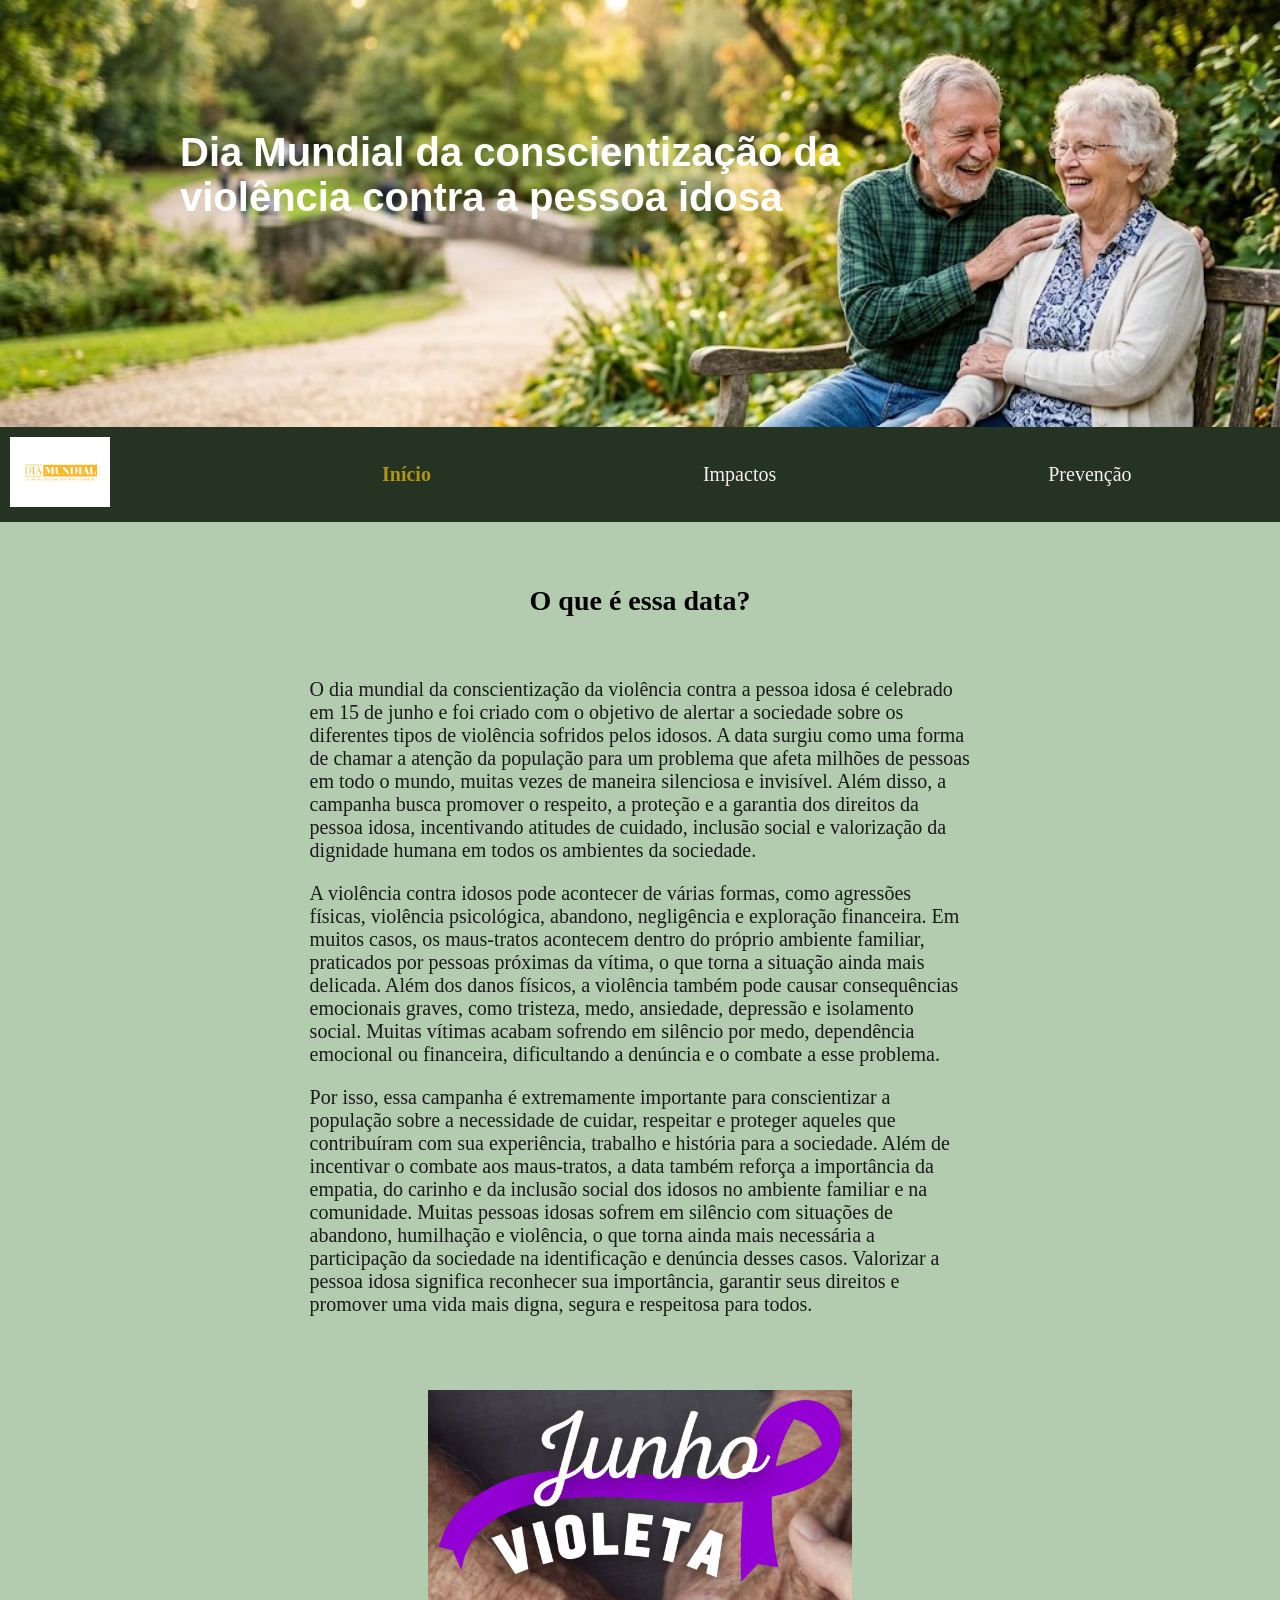
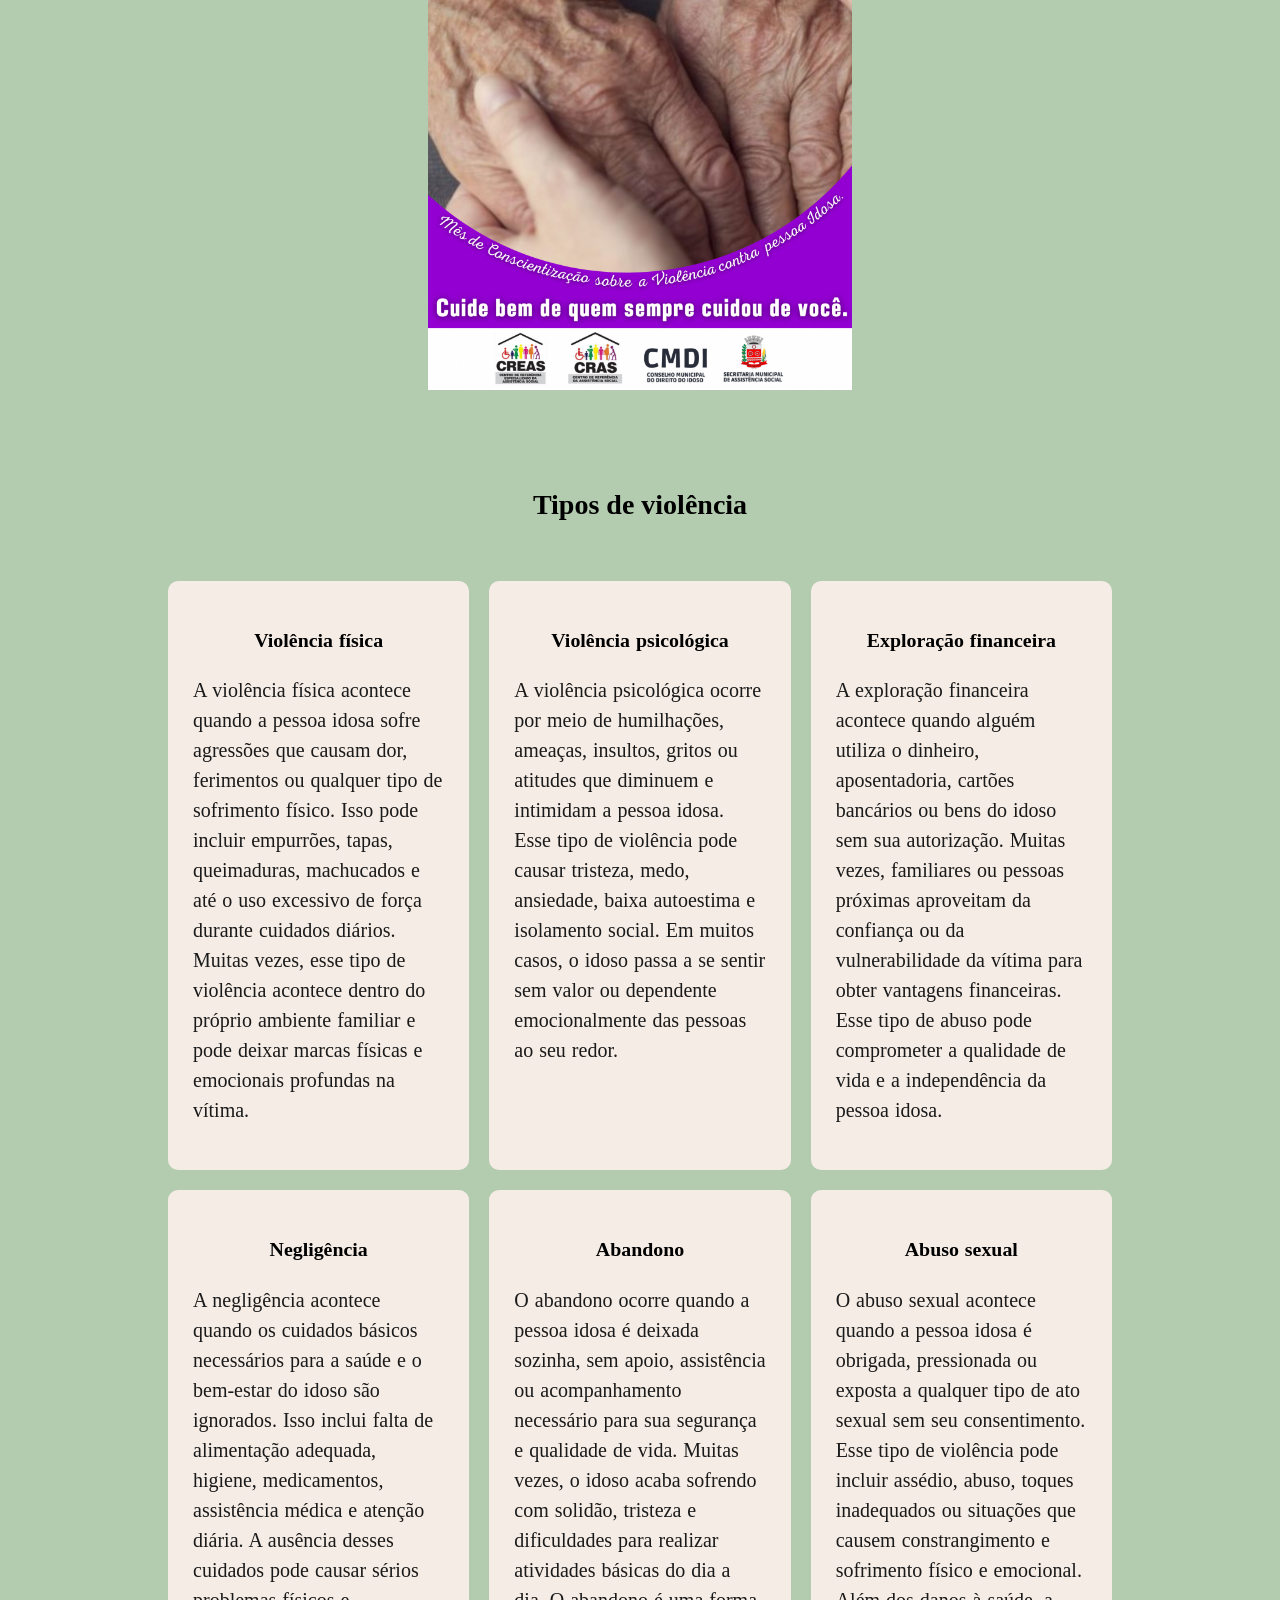
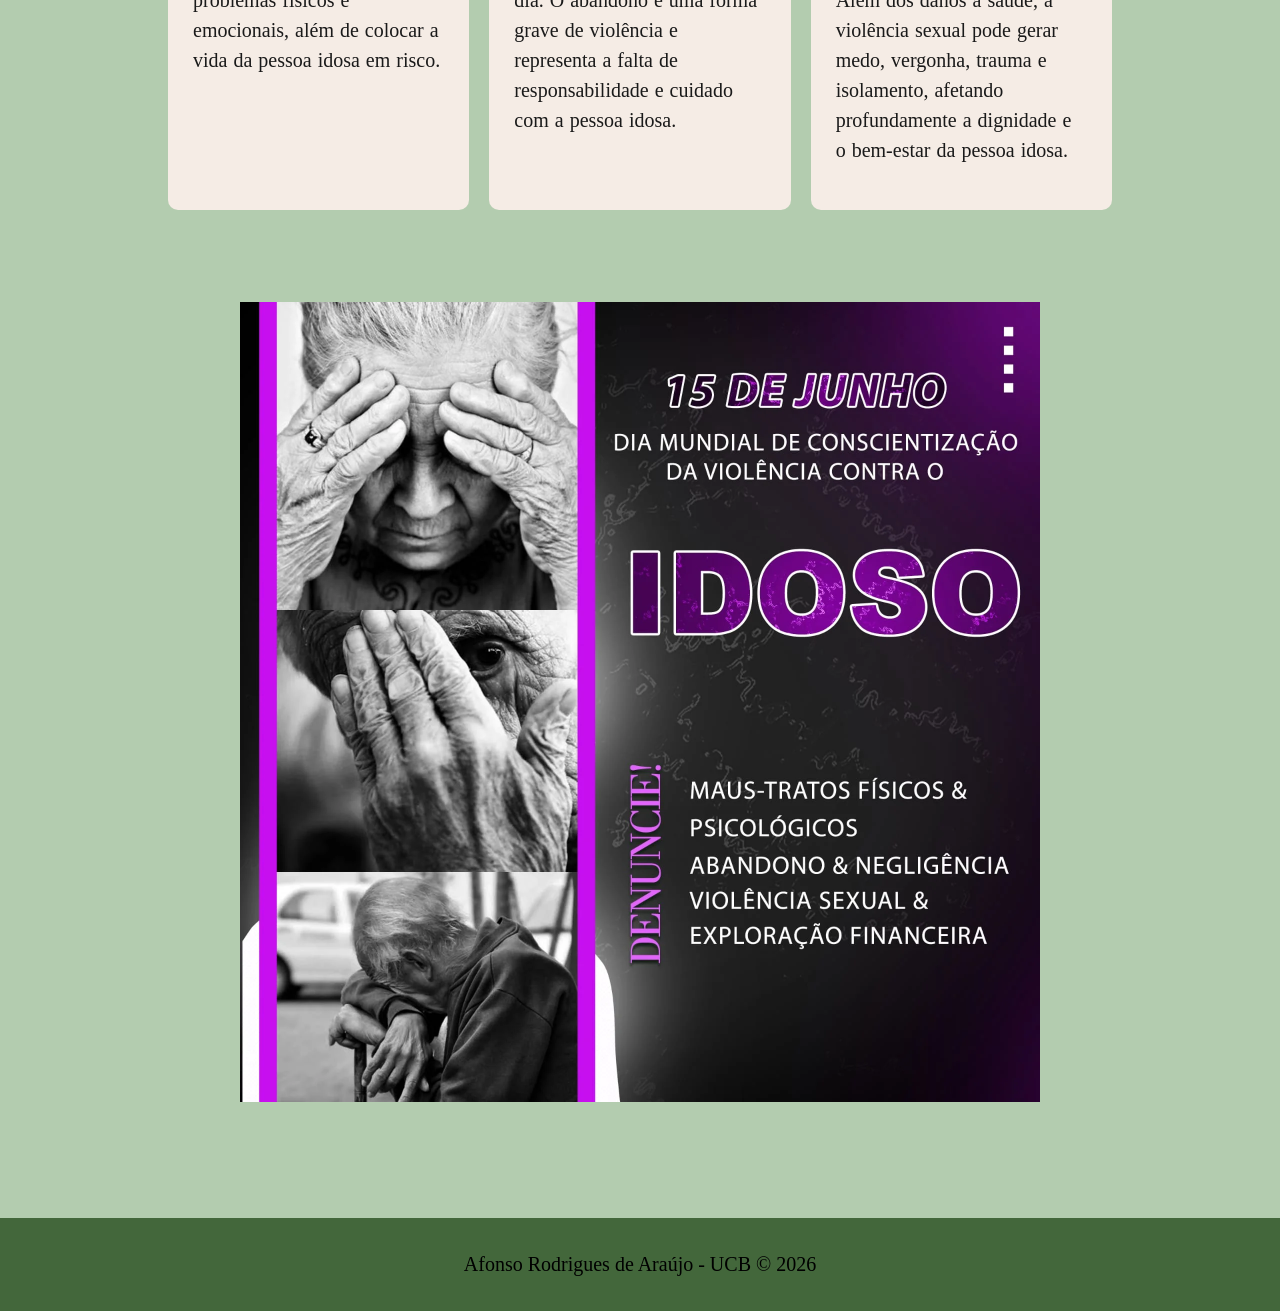
<file: index.html>
<!DOCTYPE html>
<html lang="pt-br">
<head>
    <link rel="icon" href="img/4D1AC756-E7AB-435C-A713-E5B34A95028F.png">
    <meta charset="UTF-8">
    <meta name="viewport" content="width=device-width, initial-scale=1.0">
    <title>Dia Mundial da conscientização da violência contra a pessoa idosa</title>
    <link rel="stylesheet" href="style.css">
</head>
<body>
    <div class="container">
        <header>
            <h1>Dia Mundial da conscientização da <br>violência contra a pessoa idosa</h1>
        </header>

        <nav>
            <ul>
                <li><a href="index.html"><img src="img/4D1AC756-E7AB-435C-A713-E5B34A95028F.png"></a></li>
                <div class="navegador">
                    <li> <a href="index.html" class="ativo">Início</a></li>
                    <li> <a href="pagina2.html">Impactos</a> </li>
                    <li> <a href="pagina3.html">Prevenção</a> </li>
                </div>
                
            </ul>
        </nav>
        <main>
            <h2>O que é essa data?</h2> <br>
            <div class="texto">
                <p> O dia mundial da conscientização da violência contra a pessoa idosa é celebrado em 15 de junho e foi criado com o objetivo de alertar a sociedade sobre os diferentes tipos de violência sofridos pelos idosos. A data surgiu como uma forma de chamar a atenção da população para um problema que afeta milhões de pessoas em todo o mundo, muitas vezes de maneira silenciosa e invisível. Além disso, a campanha busca promover o respeito, a proteção e a garantia dos direitos da pessoa idosa, incentivando atitudes de cuidado, inclusão social e valorização da dignidade humana em todos os ambientes da sociedade.</p> 
                <p> A violência contra idosos pode acontecer de várias formas, como agressões físicas, violência psicológica, abandono, negligência e exploração financeira. Em muitos casos, os maus-tratos acontecem dentro do próprio ambiente familiar, praticados por pessoas próximas da vítima, o que torna a situação ainda mais delicada. Além dos danos físicos, a violência também pode causar consequências emocionais graves, como tristeza, medo, ansiedade, depressão e isolamento social. Muitas vítimas acabam sofrendo em silêncio por medo, dependência emocional ou financeira, dificultando a denúncia e o combate a esse problema.</p> 
                <p> Por isso, essa campanha é extremamente importante para conscientizar a população sobre a necessidade de cuidar, respeitar e proteger aqueles que contribuíram com sua experiência, trabalho e história para a sociedade. Além de incentivar o combate aos maus-tratos, a data também reforça a importância da empatia, do carinho e da inclusão social dos idosos no ambiente familiar e na comunidade. Muitas pessoas idosas sofrem em silêncio com situações de abandono, humilhação e violência, o que torna ainda mais necessária a participação da sociedade na identificação e denúncia desses casos. Valorizar a pessoa idosa significa reconhecer sua importância, garantir seus direitos e promover uma vida mais digna, segura e respeitosa para todos.</p> <br> <br> <br>
            </div>
            <img src="img/junho-violeta-696x985.png" alt="" height="600px"> <br> <br> <br> <br> <br>
            <h2>Tipos de violência</h2> <br> <br>
            <div class="caixas">
                <div class="item"><h3>Violência física</h3><p>A violência física acontece quando a pessoa idosa sofre agressões que causam dor, ferimentos ou qualquer tipo de sofrimento físico. Isso pode incluir empurrões, tapas, queimaduras, machucados e até o uso excessivo de força durante cuidados diários. Muitas vezes, esse tipo de violência acontece dentro do próprio ambiente familiar e pode deixar marcas físicas e emocionais profundas na vítima.</p></div>
                <div class="item"><h3>Violência psicológica</h3><p>A violência psicológica ocorre por meio de humilhações, ameaças, insultos, gritos ou atitudes que diminuem e intimidam a pessoa idosa. Esse tipo de violência pode causar tristeza, medo, ansiedade, baixa autoestima e isolamento social. Em muitos casos, o idoso passa a se sentir sem valor ou dependente emocionalmente das pessoas ao seu redor.</p></div>
                <div class="item"><h3>Exploração financeira</h3><p>A exploração financeira acontece quando alguém utiliza o dinheiro, aposentadoria, cartões bancários ou bens do idoso sem sua autorização. Muitas vezes, familiares ou pessoas próximas aproveitam da confiança ou da vulnerabilidade da vítima para obter vantagens financeiras. Esse tipo de abuso pode comprometer a qualidade de vida e a independência da pessoa idosa.</p></div>
                <div class="item"><h3>Negligência</h3><p>A negligência acontece quando os cuidados básicos necessários para a saúde e o bem-estar do idoso são ignorados. Isso inclui falta de alimentação adequada, higiene, medicamentos, assistência médica e atenção diária. A ausência desses cuidados pode causar sérios problemas físicos e emocionais, além de colocar a vida da pessoa idosa em risco.</p></div>
                <div class="item"><h3>Abandono</h3><p>O abandono ocorre quando a pessoa idosa é deixada sozinha, sem apoio, assistência ou acompanhamento necessário para sua segurança e qualidade de vida. Muitas vezes, o idoso acaba sofrendo com solidão, tristeza e dificuldades para realizar atividades básicas do dia a dia. O abandono é uma forma grave de violência e representa a falta de responsabilidade e cuidado com a pessoa idosa.</p></div>
                <div class="item"><h3>Abuso sexual</h3><p>O abuso sexual acontece quando a pessoa idosa é obrigada, pressionada ou exposta a qualquer tipo de ato sexual sem seu consentimento. Esse tipo de violência pode incluir assédio, abuso, toques inadequados ou situações que causem constrangimento e sofrimento físico e emocional. Além dos danos à saúde, a violência sexual pode gerar medo, vergonha, trauma e isolamento, afetando profundamente a dignidade e o bem-estar da pessoa idosa.</p></div> <br> <br> <br> <br>
            </div>
            <img src="img/IMG-20230615-WA0020-1.webp" alt="" width="800px"> <br> <br> <br> <br> <br>
        </main>
        <footer>
            <p>Afonso Rodrigues de Araújo - UCB &copy; 2026</p>
        </footer>
    </div>
</body>
</html>
</file>
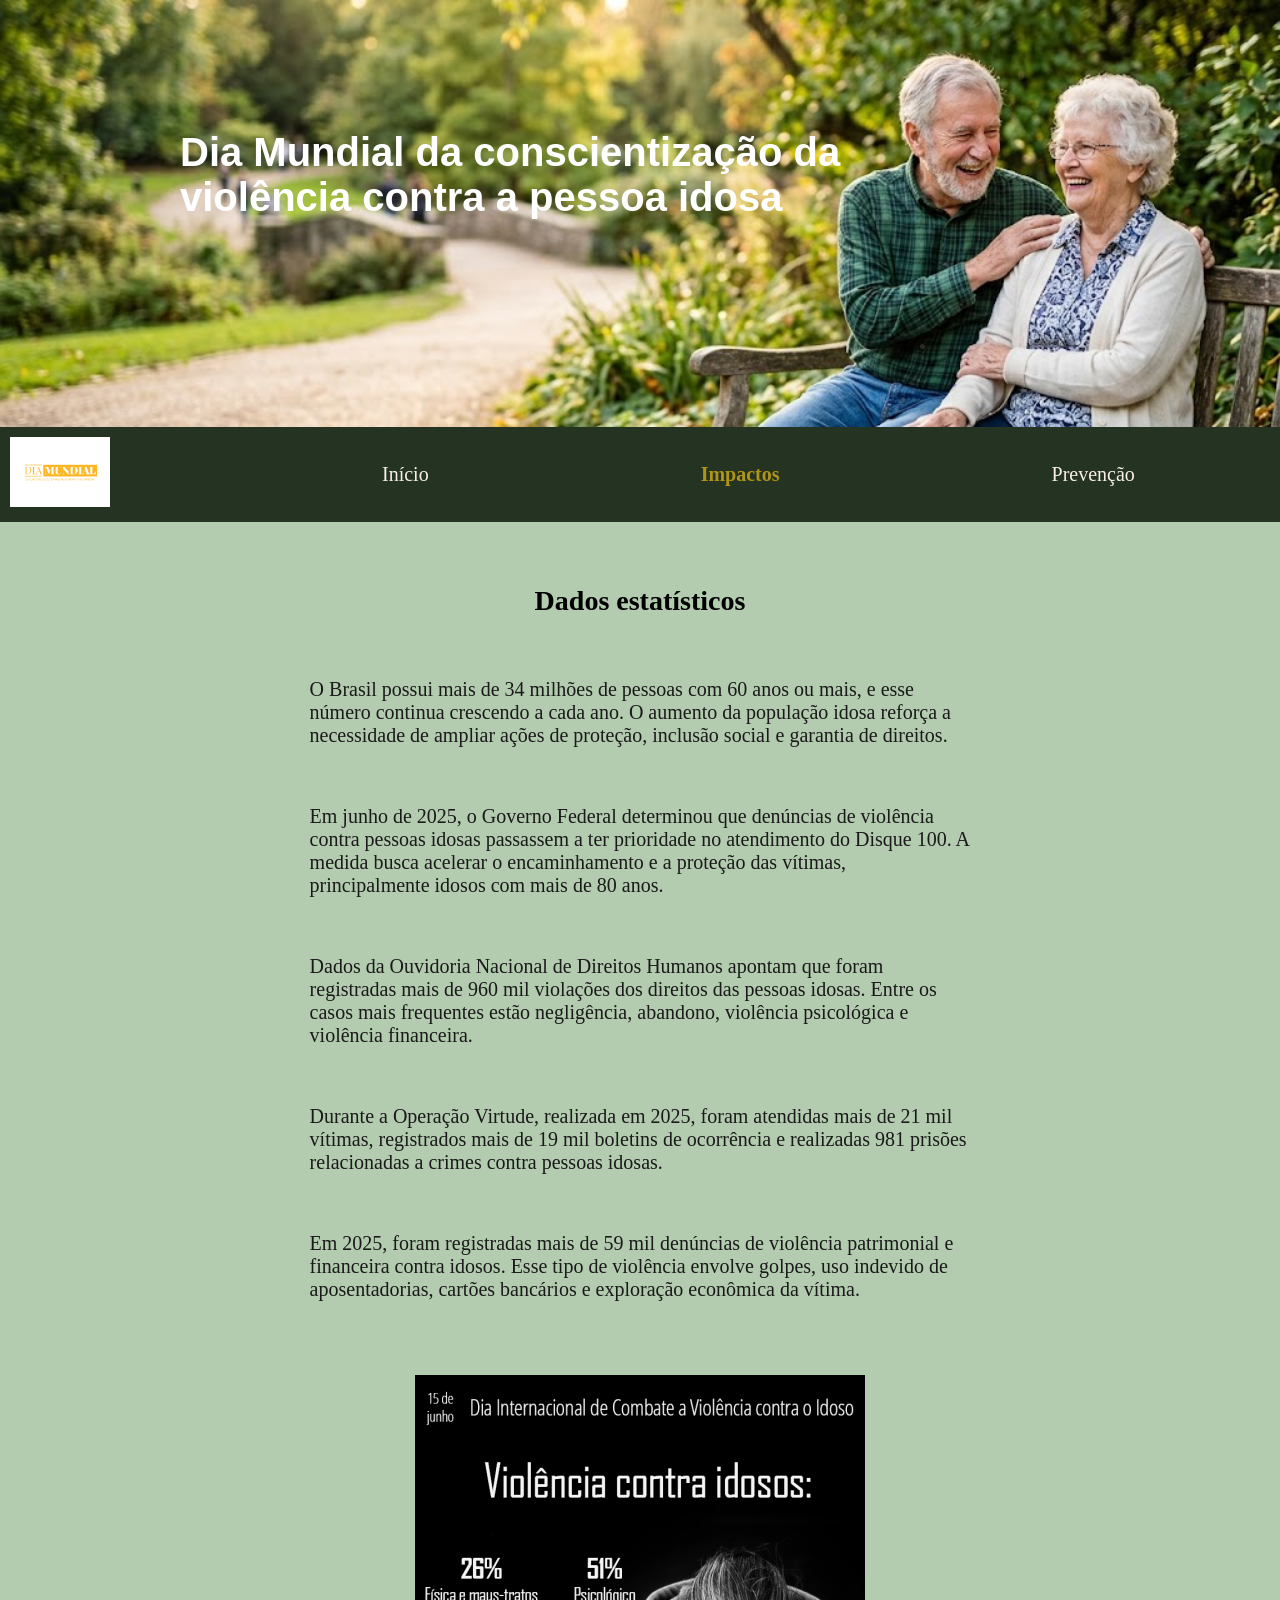
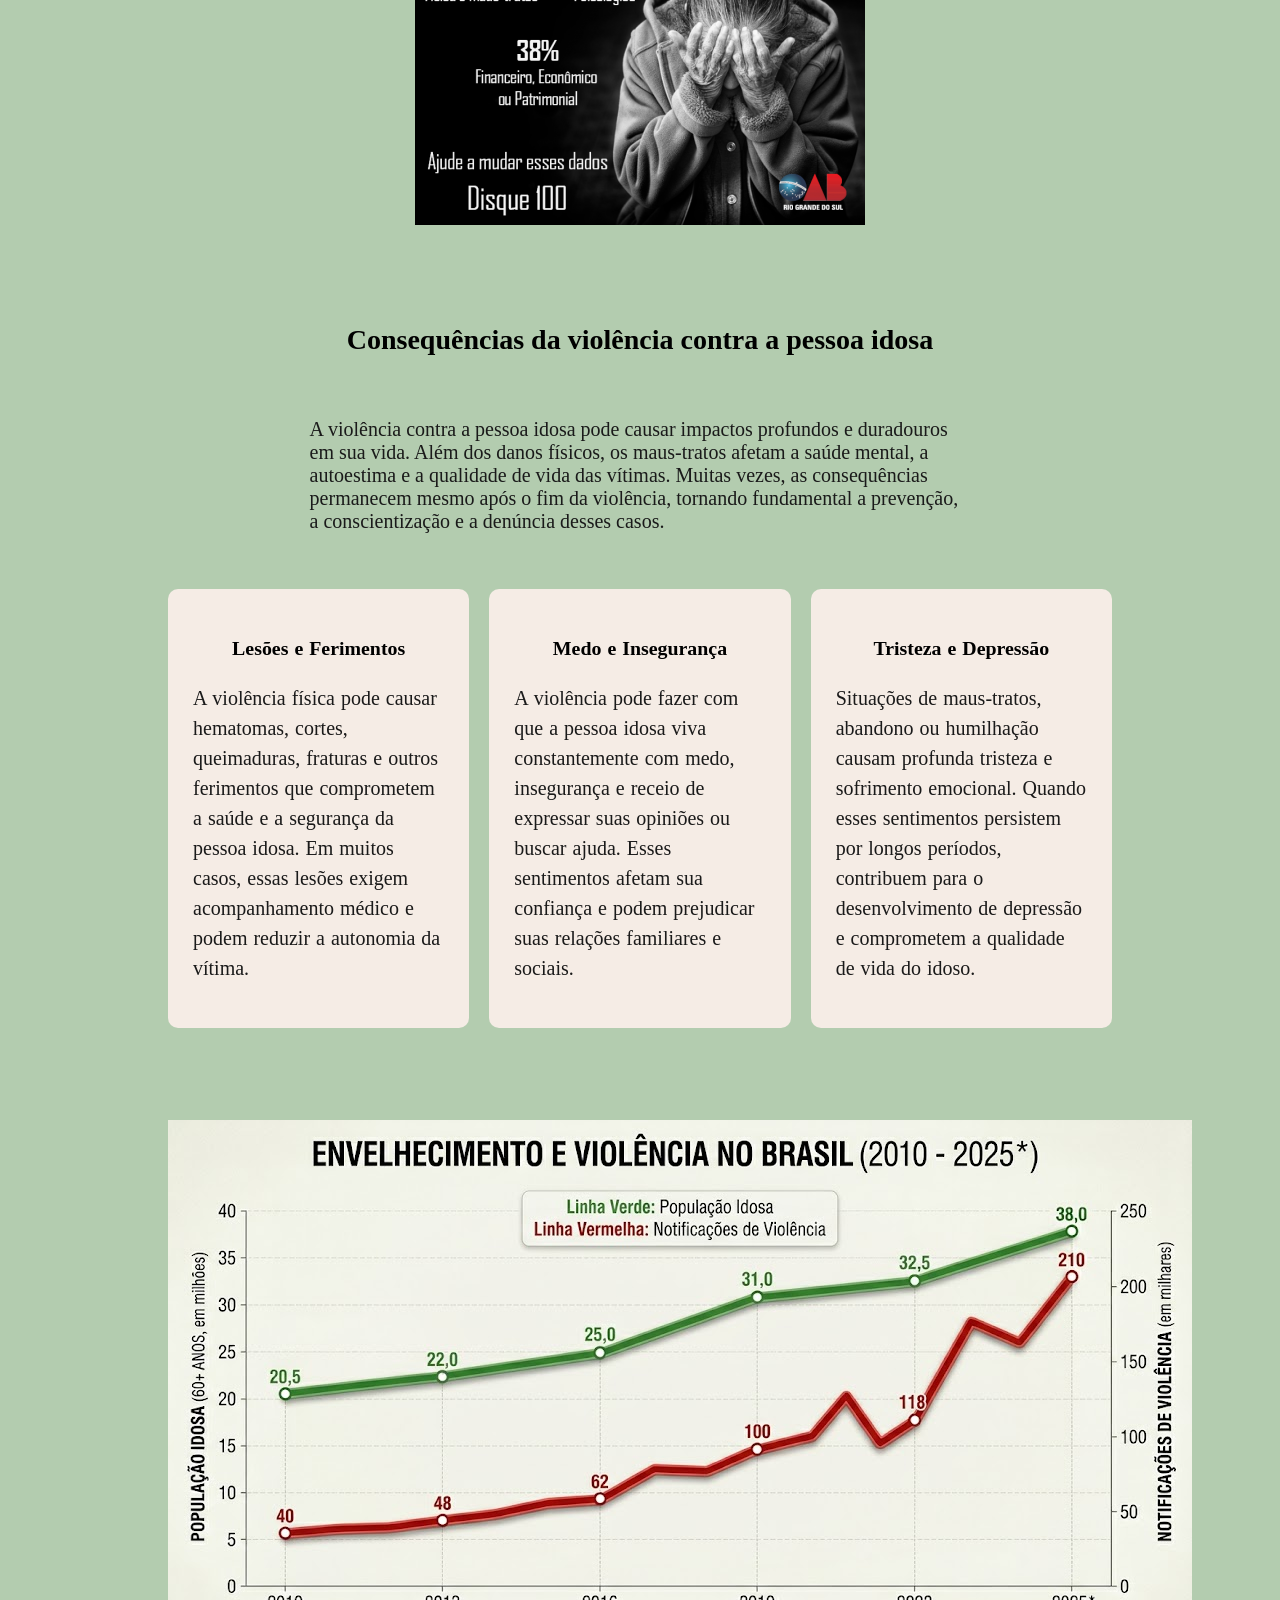
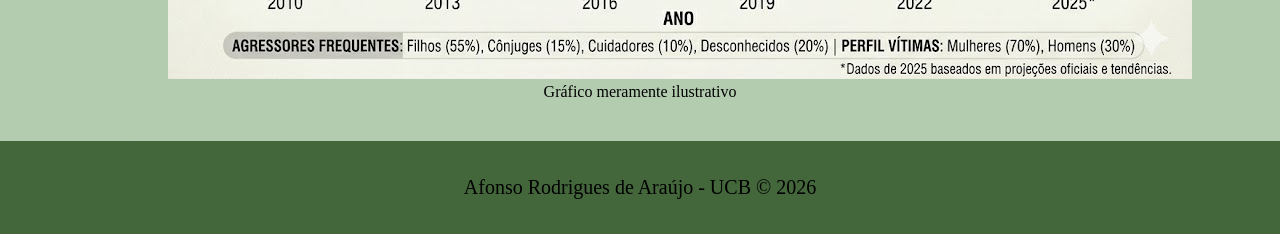
<file: pagina2.html>
<!DOCTYPE html>
<html lang="pt-br">
<head>
    <link rel="icon" href="img/4D1AC756-E7AB-435C-A713-E5B34A95028F.png">
    <meta charset="UTF-8">
    <meta name="viewport" content="width=device-width, initial-scale=1.0">
    <title>Dia Mundial da conscientização da violência contra a pessoa idosa</title>
    <link rel="stylesheet" href="style.css">
</head>
<body>
    <div class="container">
        <header>
            <h1>Dia Mundial da conscientização da <br>violência contra a pessoa idosa</h1>
        </header>

        <nav>
            <ul>
                <li><a href="index.html"><img src="img/4D1AC756-E7AB-435C-A713-E5B34A95028F.png"></a></li>
                <li> <a href="index.html">Início</a></li>
                <li> <a href="pagina2.html" class="ativo">Impactos</a> </li>
                <li> <a href="pagina3.html">Prevenção</a> </li>
                
            </ul>
        </nav>

        <main>
            <h2>Dados estatísticos</h2> <br>
            <div class="texto">
                <p>O Brasil possui mais de 34 milhões de pessoas com 60 anos ou mais, e esse número continua crescendo a cada ano. O aumento da população idosa reforça a necessidade de ampliar ações de proteção, inclusão social e garantia de direitos.</p> <br>
                <p>Em junho de 2025, o Governo Federal determinou que denúncias de violência contra pessoas idosas passassem a ter prioridade no atendimento do Disque 100. A medida busca acelerar o encaminhamento e a proteção das vítimas, principalmente idosos com mais de 80 anos.</p> <br>
                <p>Dados da Ouvidoria Nacional de Direitos Humanos apontam que foram registradas mais de 960 mil violações dos direitos das pessoas idosas. Entre os casos mais frequentes estão negligência, abandono, violência psicológica e violência financeira.</p> <br>
                <p>Durante a Operação Virtude, realizada em 2025, foram atendidas mais de 21 mil vítimas, registrados mais de 19 mil boletins de ocorrência e realizadas 981 prisões relacionadas a crimes contra pessoas idosas.</p> <br>
                <p>Em 2025, foram registradas mais de 59 mil denúncias de violência patrimonial e financeira contra idosos. Esse tipo de violência envolve golpes, uso indevido de aposentadorias, cartões bancários e exploração econômica da vítima.</p> <br> <br> <br>
            </div>
            <img src="img/06ff788a-6255-44fd-b0a2-b0aed9e0337d.png" alt=""> <br> <br> <br> <br> <br>
            <h2>Consequências da violência contra a pessoa idosa</h2> <br>
            <div class="texto">
                <p>A violência contra a pessoa idosa pode causar impactos profundos e duradouros em sua vida. Além dos danos físicos, os maus-tratos afetam a saúde mental, a autoestima e a qualidade de vida das vítimas. Muitas vezes, as consequências permanecem mesmo após o fim da violência, tornando fundamental a prevenção, a conscientização e a denúncia desses casos.</p> <br> <br>
            </div>
            <div class="caixas">
                <div class="item"><h3>Lesões e Ferimentos</h3><p>A violência física pode causar hematomas, cortes, queimaduras, fraturas e outros ferimentos que comprometem a saúde e a segurança da pessoa idosa. Em muitos casos, essas lesões exigem acompanhamento médico e podem reduzir a autonomia da vítima.</p></div>
                <div class="item"><h3>Medo e Insegurança</h3><p>A violência pode fazer com que a pessoa idosa viva constantemente com medo, insegurança e receio de expressar suas opiniões ou buscar ajuda. Esses sentimentos afetam sua confiança e podem prejudicar suas relações familiares e sociais.</p></div>
                <div class="item"><h3>Tristeza e Depressão</h3><p>Situações de maus-tratos, abandono ou humilhação causam profunda tristeza e sofrimento emocional. Quando esses sentimentos persistem por longos períodos, contribuem para o desenvolvimento de depressão e comprometem a qualidade de vida do idoso.</p></div> <br> <br> <br> <br>
            </div>
            <img src="img/7228fad5-1ccb-4dc0-9d07-d261041656c2.jpeg" alt="Imagem meramente ilustrativa">
            <figcaption>Gráfico meramente ilustrativo</figcaption>
        </main>

        <footer>
            <p>Afonso Rodrigues de Araújo - UCB &copy; 2026</p>
        </footer>
    </div>
</body>
</html>
</file>
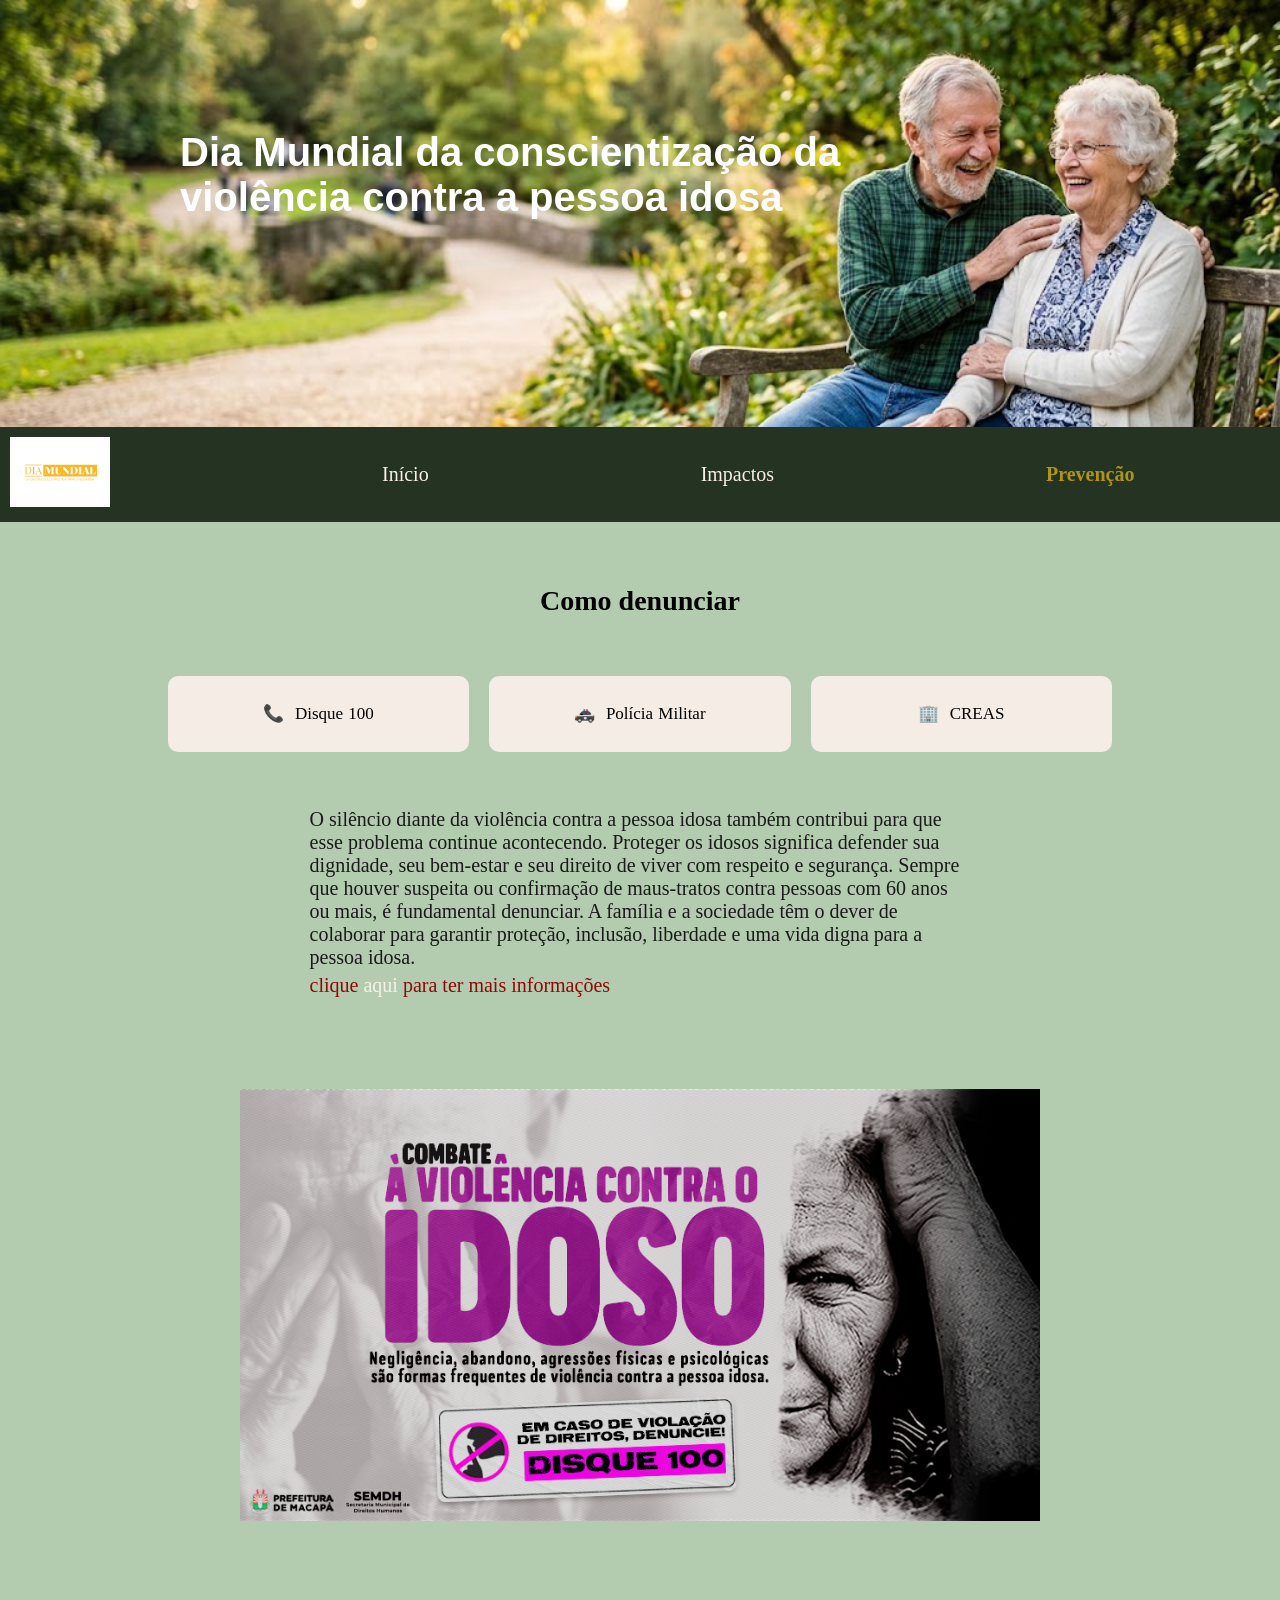
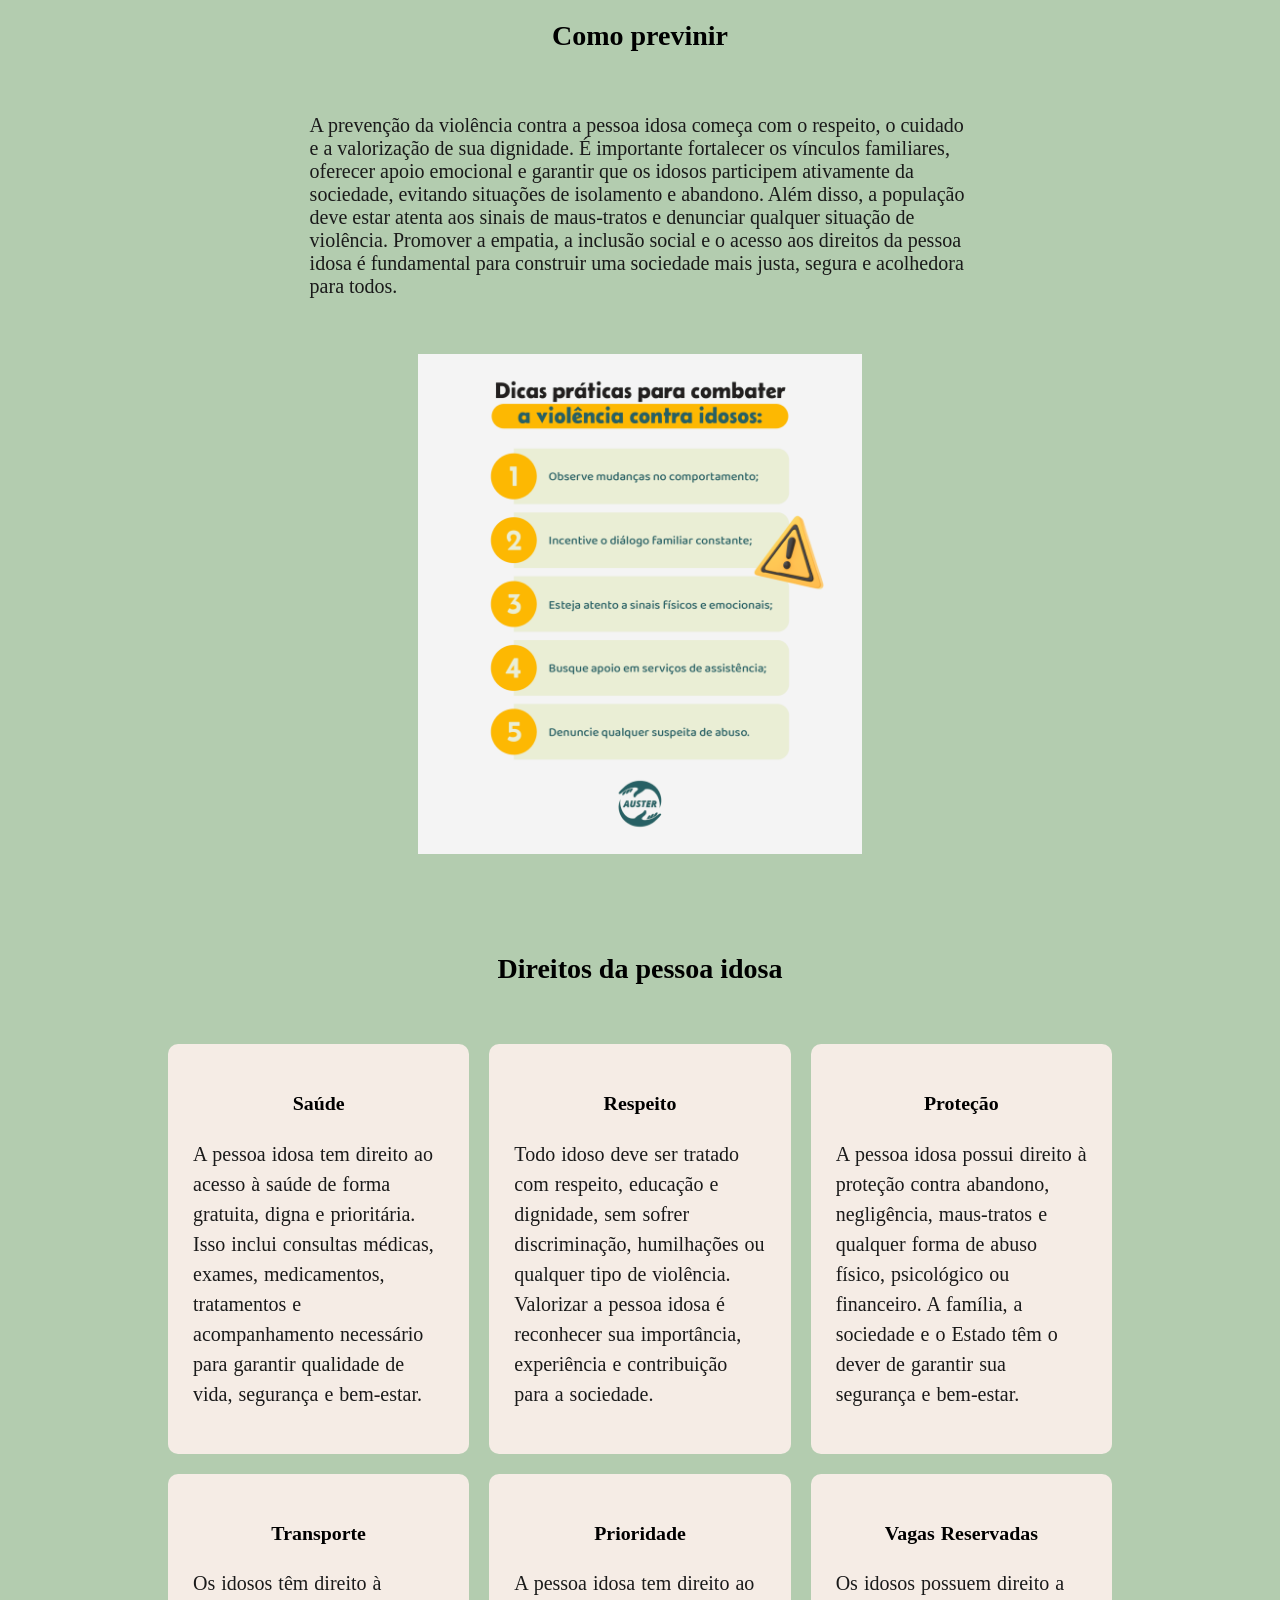
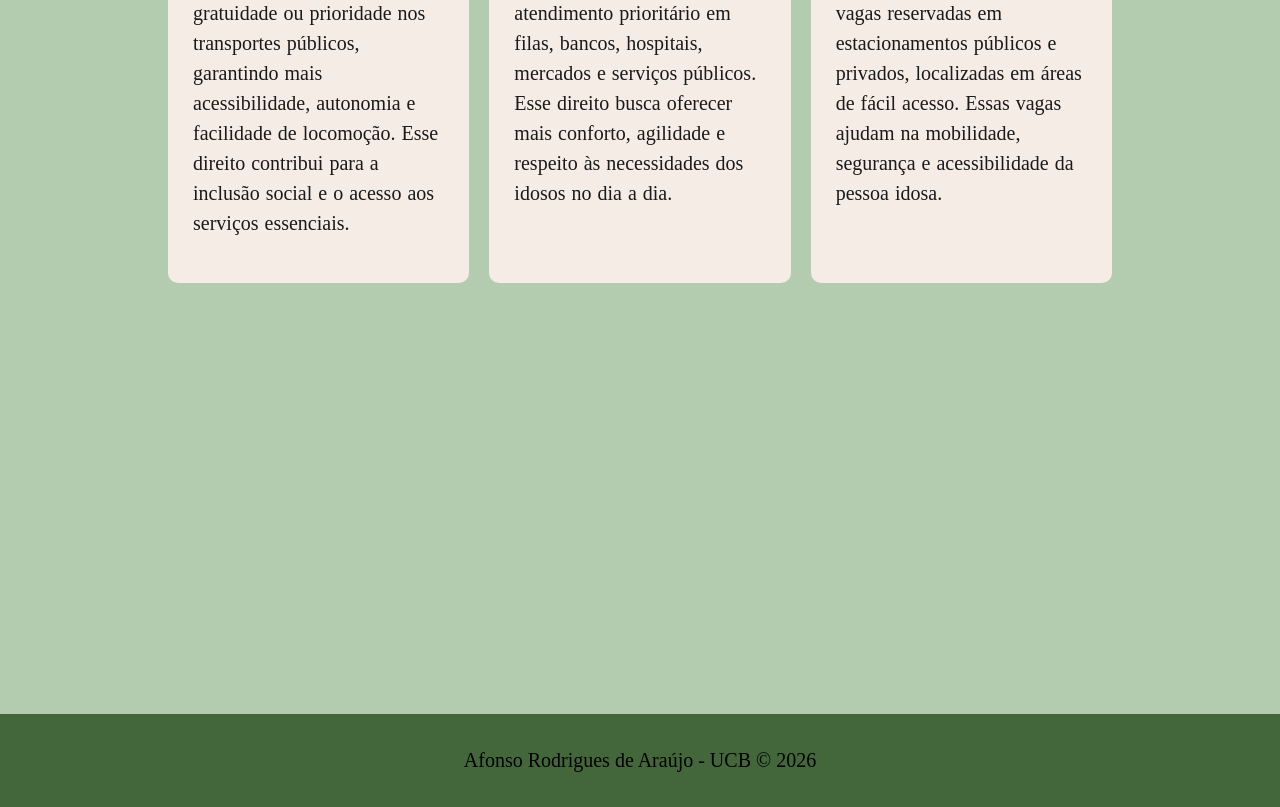
<file: pagina3.html>
<!DOCTYPE html>
<html lang="pt-br">
<head>
    <link rel="icon" href="img/4D1AC756-E7AB-435C-A713-E5B34A95028F.png">
    <meta charset="UTF-8">
    <meta name="viewport" content="width=device-width, initial-scale=1.0">
    <title>Dia Mundial da conscientização da violência contra a pessoa idosa</title>
    <link rel="stylesheet" href="style.css">
    <link rel="stylesheet" href="https://cloudflare.com">
</head>
<body>
    <div class="container">
        <header>
            <h1>Dia Mundial da conscientização da <br>violência contra a pessoa idosa</h1>
        </header>
        <nav>
            <ul>
                <li><a href="index.html"><img src="img/4D1AC756-E7AB-435C-A713-E5B34A95028F.png"></a></li>
                <li> <a href="index.html">Início</a></li>
                <li> <a href="pagina2.html">Impactos</a> </li>
                <li> <a href="pagina3.html" class="ativo">Prevenção</a> </li>               
            </ul>
        </nav>
        <main>
            <h2>Como denunciar</h2> <br> <br>
            <div class="caixas">
                <div class="item">📞&nbsp;&nbsp;Disque 100</div>
                <div class="item">🚓&nbsp;&nbsp;Polícia Militar</div>
                <div class="item">🏢&nbsp;&nbsp;CREAS</div>
            </div> <br> <br>
            <div class="texto">
                <p>O silêncio diante da violência contra a pessoa idosa também contribui para que esse problema continue acontecendo. Proteger os idosos significa defender sua dignidade, seu bem-estar e seu direito de viver com respeito e segurança. Sempre que houver suspeita ou confirmação de maus-tratos contra pessoas com 60 anos ou mais, é fundamental denunciar. A família e a sociedade têm o dever de colaborar para garantir proteção, inclusão, liberdade e uma vida digna para a pessoa idosa.</p>
                <p id="externo">clique <a href="https://share.google/S29UmkHVmAVx2I5eg">aqui</a> para ter mais informações</p> <br> <br> <br> <br>
            </div>
            <img src="img/FLYER-CAMPANHA-IDOSO.png" alt="" width="800px"> <br> <br> <br> <br> <br>
            <h2>Como previnir</h2> <br>
            <div class="texto">
                <p>A prevenção da violência contra a pessoa idosa começa com o respeito, o cuidado e a valorização de sua dignidade. É importante fortalecer os vínculos familiares, oferecer apoio emocional e garantir que os idosos participem ativamente da sociedade, evitando situações de isolamento e abandono. Além disso, a população deve estar atenta aos sinais de maus-tratos e denunciar qualquer situação de violência. Promover a empatia, a inclusão social e o acesso aos direitos da pessoa idosa é fundamental para construir uma sociedade mais justa, segura e acolhedora para todos.</p> <br> <br>
            </div>
            <img src="img/Infografico_6-910x1024.png" alt="" height="500px"> <br> <br> <br> <br> <br>
            <h2>Direitos da pessoa idosa</h2> <br> <br>
            <div class="caixas">
                <div class="item"><h3>Saúde</h3><p>A pessoa idosa tem direito ao acesso à saúde de forma gratuita, digna e prioritária. Isso inclui consultas médicas, exames, medicamentos, tratamentos e acompanhamento necessário para garantir qualidade de vida, segurança e bem-estar.</p></div>
                <div class="item"><h3>Respeito</h3><p>Todo idoso deve ser tratado com respeito, educação e dignidade, sem sofrer discriminação, humilhações ou qualquer tipo de violência. Valorizar a pessoa idosa é reconhecer sua importância, experiência e contribuição para a sociedade.</p></div>
                <div class="item"><h3>Proteção</h3><p>A pessoa idosa possui direito à proteção contra abandono, negligência, maus-tratos e qualquer forma de abuso físico, psicológico ou financeiro. A família, a sociedade e o Estado têm o dever de garantir sua segurança e bem-estar.</p></div>
                <div class="item"><h3>Transporte</h3><p>Os idosos têm direito à gratuidade ou prioridade nos transportes públicos, garantindo mais acessibilidade, autonomia e facilidade de locomoção. Esse direito contribui para a inclusão social e o acesso aos serviços essenciais.</p></div>
                <div class="item"><h3>Prioridade</h3><p>A pessoa idosa tem direito ao atendimento prioritário em filas, bancos, hospitais, mercados e serviços públicos. Esse direito busca oferecer mais conforto, agilidade e respeito às necessidades dos idosos no dia a dia.</p></div>
                <div class="item"><h3>Vagas Reservadas</h3><p>Os idosos possuem direito a vagas reservadas em estacionamentos públicos e privados, localizadas em áreas de fácil acesso. Essas vagas ajudam na mobilidade, segurança e acessibilidade da pessoa idosa.</p></div>
            </div> <br> <br> <br> <br>
            <iframe width="560" height="315" src="https://www.youtube.com/embed/YaXpMue6kH0?si=ykKCwbA9MRwzw3W3" title="YouTube video player" frameborder="0" allow="accelerometer; autoplay; clipboard-write; encrypted-media; gyroscope; picture-in-picture; web-share" referrerpolicy="strict-origin-when-cross-origin" allowfullscreen></iframe>
        </main>
        <footer>
            <p>Afonso Rodrigues de Araújo - UCB &copy; 2026</p>
        </footer>
    </div>
</body>
</html>
</file>
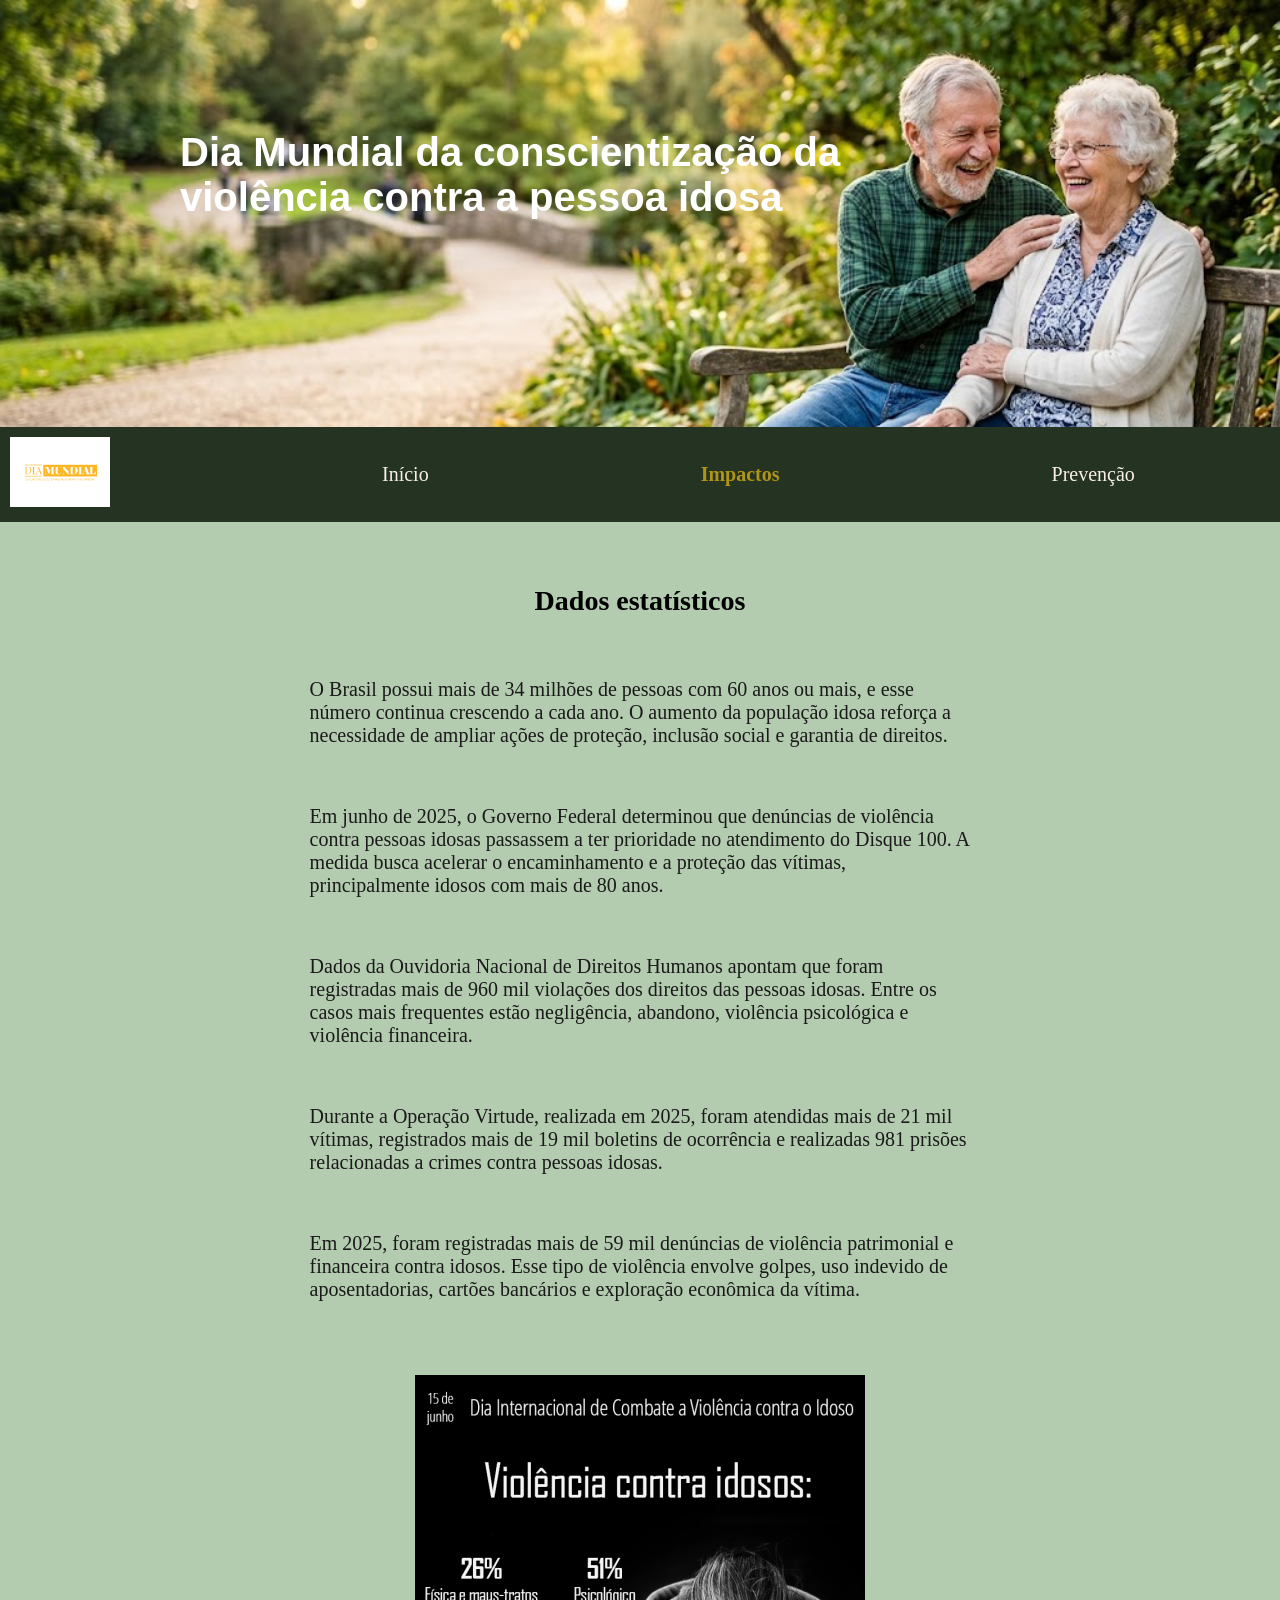
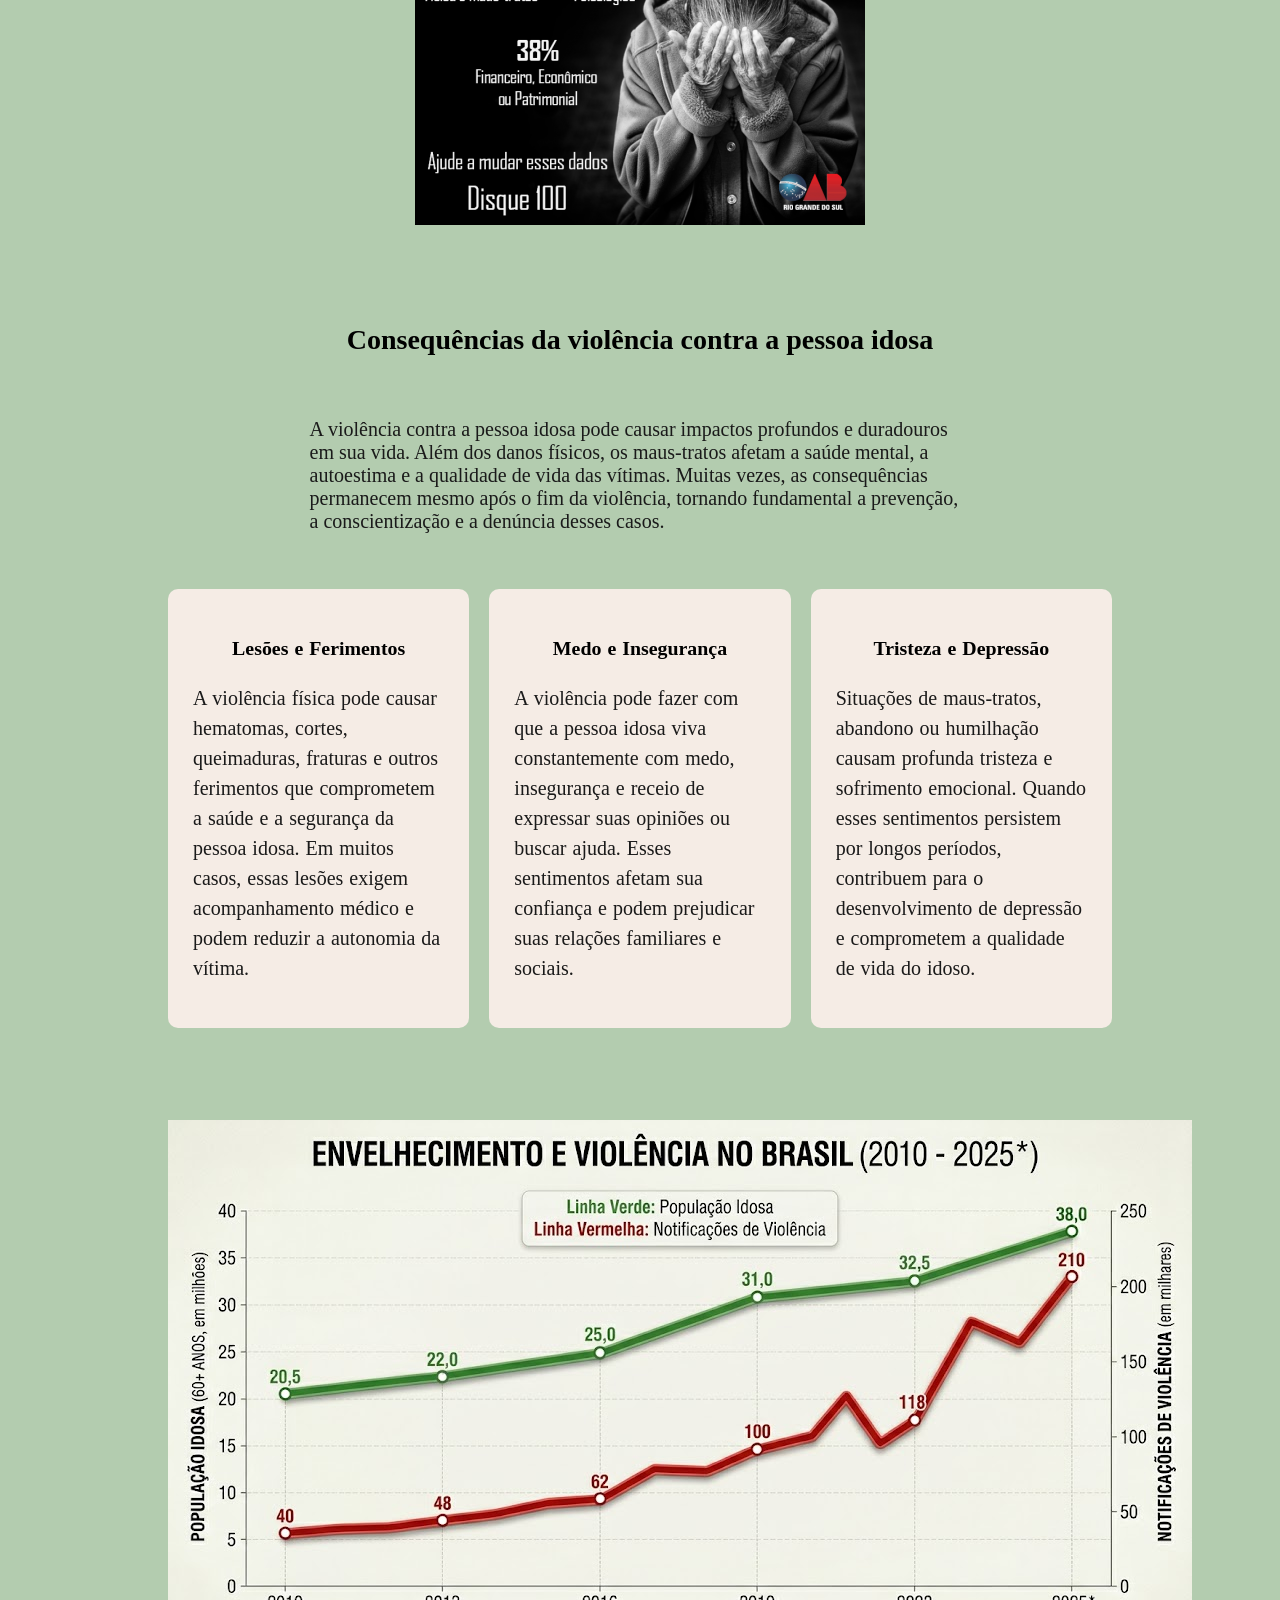
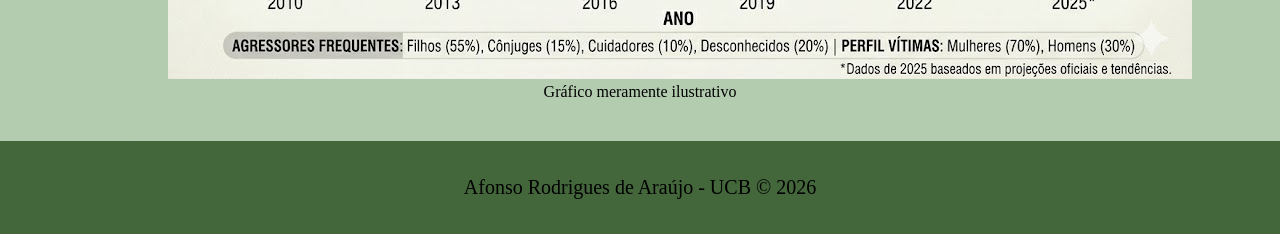
<file: página2.html>
<!DOCTYPE html>
<html lang="pt-br">
<head>
    <link rel="icon" href="/img/4D1AC756-E7AB-435C-A713-E5B34A95028F.png">
    <meta charset="UTF-8">
    <meta name="viewport" content="width=device-width, initial-scale=1.0">
    <title>Dia Mundial da conscientização da violência contra a pessoa idosa</title>
    <link rel="stylesheet" href="/style.css">
</head>
<body>
    <div class="container">
        <header>
            <h1>Dia Mundial da conscientização da <br>violência contra a pessoa idosa</h1>
        </header>

        <nav>
            <ul>
                <li><a href="index.html"><img src="/img/4D1AC756-E7AB-435C-A713-E5B34A95028F.png"></a></li>
                <li> <a href="index.html">Início</a></li>
                <li> <a href="/página2.html" class="ativo">Impactos</a> </li>
                <li> <a href="/página3.html">Prevenção</a> </li>
                
            </ul>
        </nav>

        <main>
            <h2>Dados estatísticos</h2> <br>
            <div class="texto">
                <p>O Brasil possui mais de 34 milhões de pessoas com 60 anos ou mais, e esse número continua crescendo a cada ano. O aumento da população idosa reforça a necessidade de ampliar ações de proteção, inclusão social e garantia de direitos.</p> <br>
                <p>Em junho de 2025, o Governo Federal determinou que denúncias de violência contra pessoas idosas passassem a ter prioridade no atendimento do Disque 100. A medida busca acelerar o encaminhamento e a proteção das vítimas, principalmente idosos com mais de 80 anos.</p> <br>
                <p>Dados da Ouvidoria Nacional de Direitos Humanos apontam que foram registradas mais de 960 mil violações dos direitos das pessoas idosas. Entre os casos mais frequentes estão negligência, abandono, violência psicológica e violência financeira.</p> <br>
                <p>Durante a Operação Virtude, realizada em 2025, foram atendidas mais de 21 mil vítimas, registrados mais de 19 mil boletins de ocorrência e realizadas 981 prisões relacionadas a crimes contra pessoas idosas.</p> <br>
                <p>Em 2025, foram registradas mais de 59 mil denúncias de violência patrimonial e financeira contra idosos. Esse tipo de violência envolve golpes, uso indevido de aposentadorias, cartões bancários e exploração econômica da vítima.</p> <br> <br> <br>
            </div>
            <img src="/img/06ff788a-6255-44fd-b0a2-b0aed9e0337d.png" alt=""> <br> <br> <br> <br> <br>
            <h2>Consequências da violência contra a pessoa idosa</h2> <br>
            <div class="texto">
                <p>A violência contra a pessoa idosa pode causar impactos profundos e duradouros em sua vida. Além dos danos físicos, os maus-tratos afetam a saúde mental, a autoestima e a qualidade de vida das vítimas. Muitas vezes, as consequências permanecem mesmo após o fim da violência, tornando fundamental a prevenção, a conscientização e a denúncia desses casos.</p> <br> <br>
            </div>
            <div class="caixas">
                <div class="item"><h3>Lesões e Ferimentos</h3><p>A violência física pode causar hematomas, cortes, queimaduras, fraturas e outros ferimentos que comprometem a saúde e a segurança da pessoa idosa. Em muitos casos, essas lesões exigem acompanhamento médico e podem reduzir a autonomia da vítima.</p></div>
                <div class="item"><h3>Medo e Insegurança</h3><p>A violência pode fazer com que a pessoa idosa viva constantemente com medo, insegurança e receio de expressar suas opiniões ou buscar ajuda. Esses sentimentos afetam sua confiança e podem prejudicar suas relações familiares e sociais.</p></div>
                <div class="item"><h3>Tristeza e Depressão</h3><p>Situações de maus-tratos, abandono ou humilhação causam profunda tristeza e sofrimento emocional. Quando esses sentimentos persistem por longos períodos, contribuem para o desenvolvimento de depressão e comprometem a qualidade de vida do idoso.</p></div> <br> <br> <br> <br>
            </div>
            <img src="/img/7228fad5-1ccb-4dc0-9d07-d261041656c2.jpeg" alt="Imagem meramente ilustrativa">
            <figcaption>Gráfico meramente ilustrativo</figcaption>
        </main>

        <footer>
            <p>Afonso Rodrigues de Araújo - UCB &copy; 2026</p>
        </footer>
    </div>
</body>
</html>
</file>
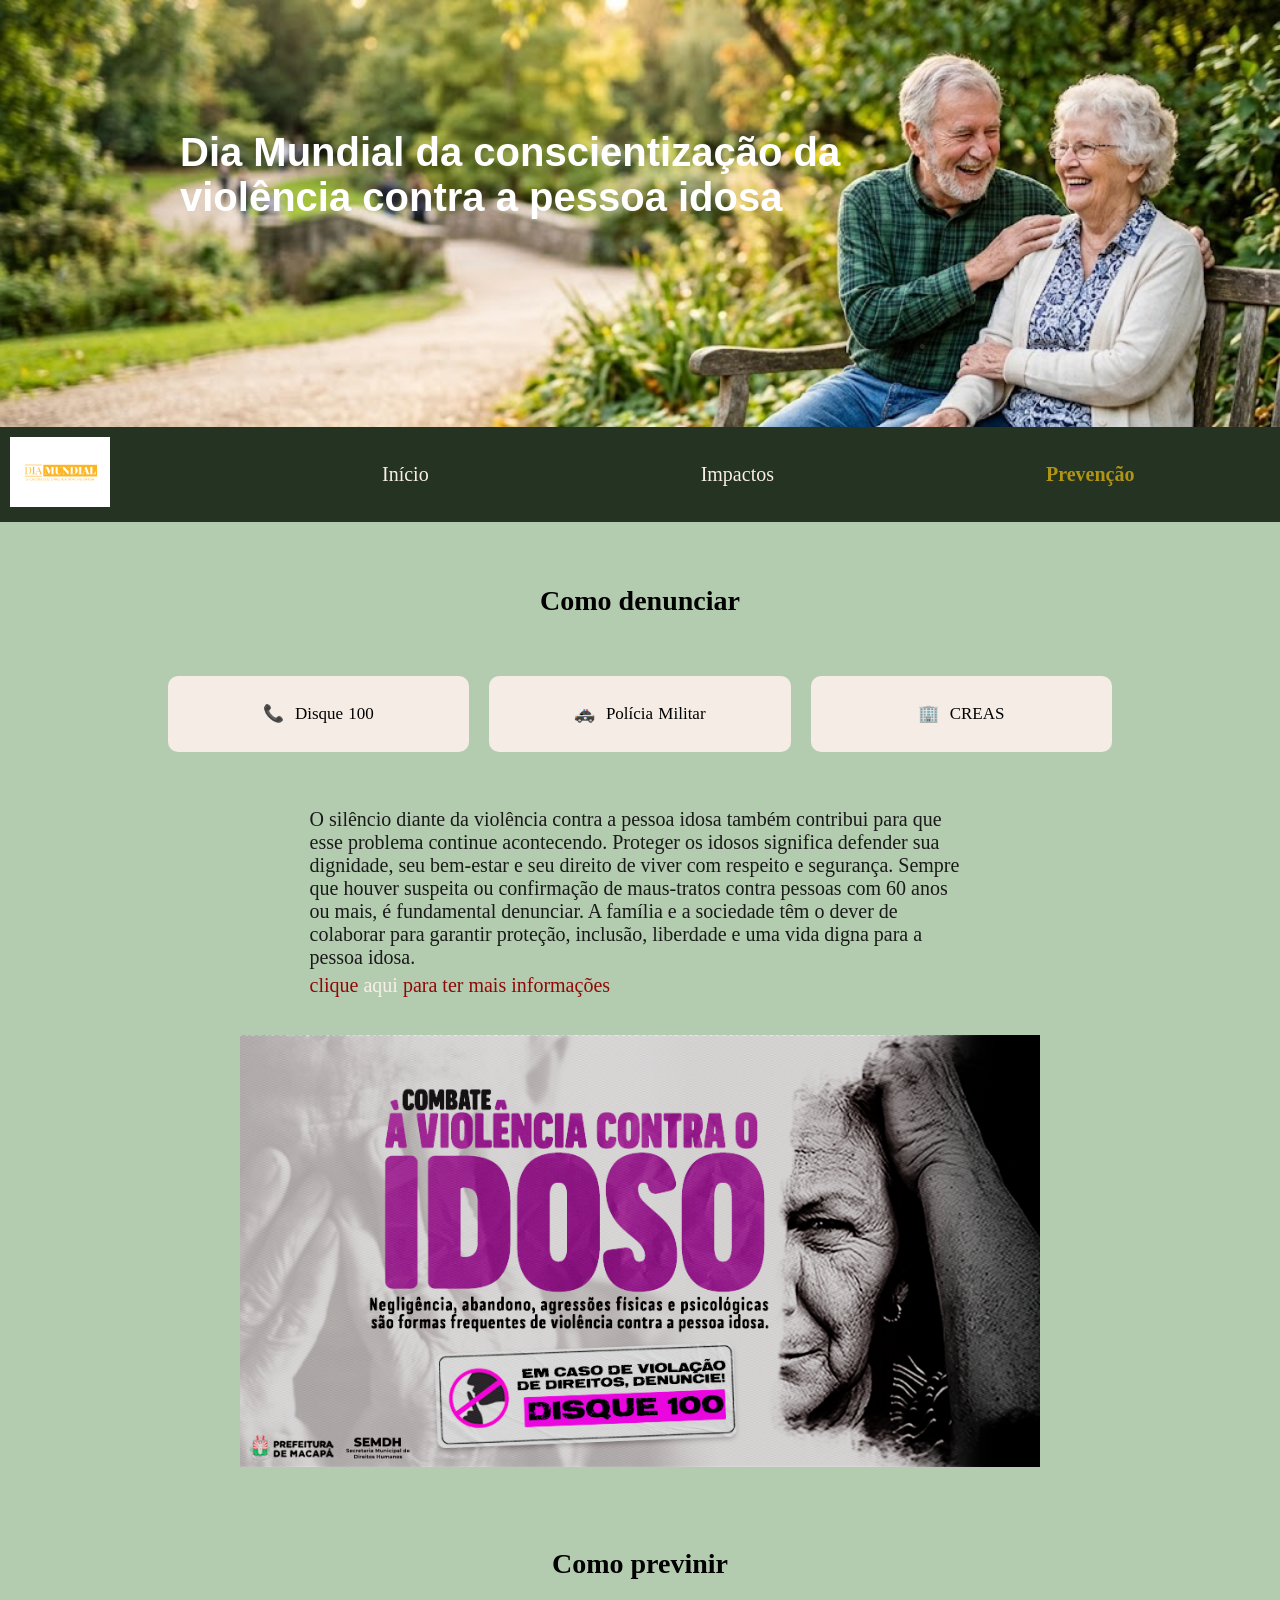
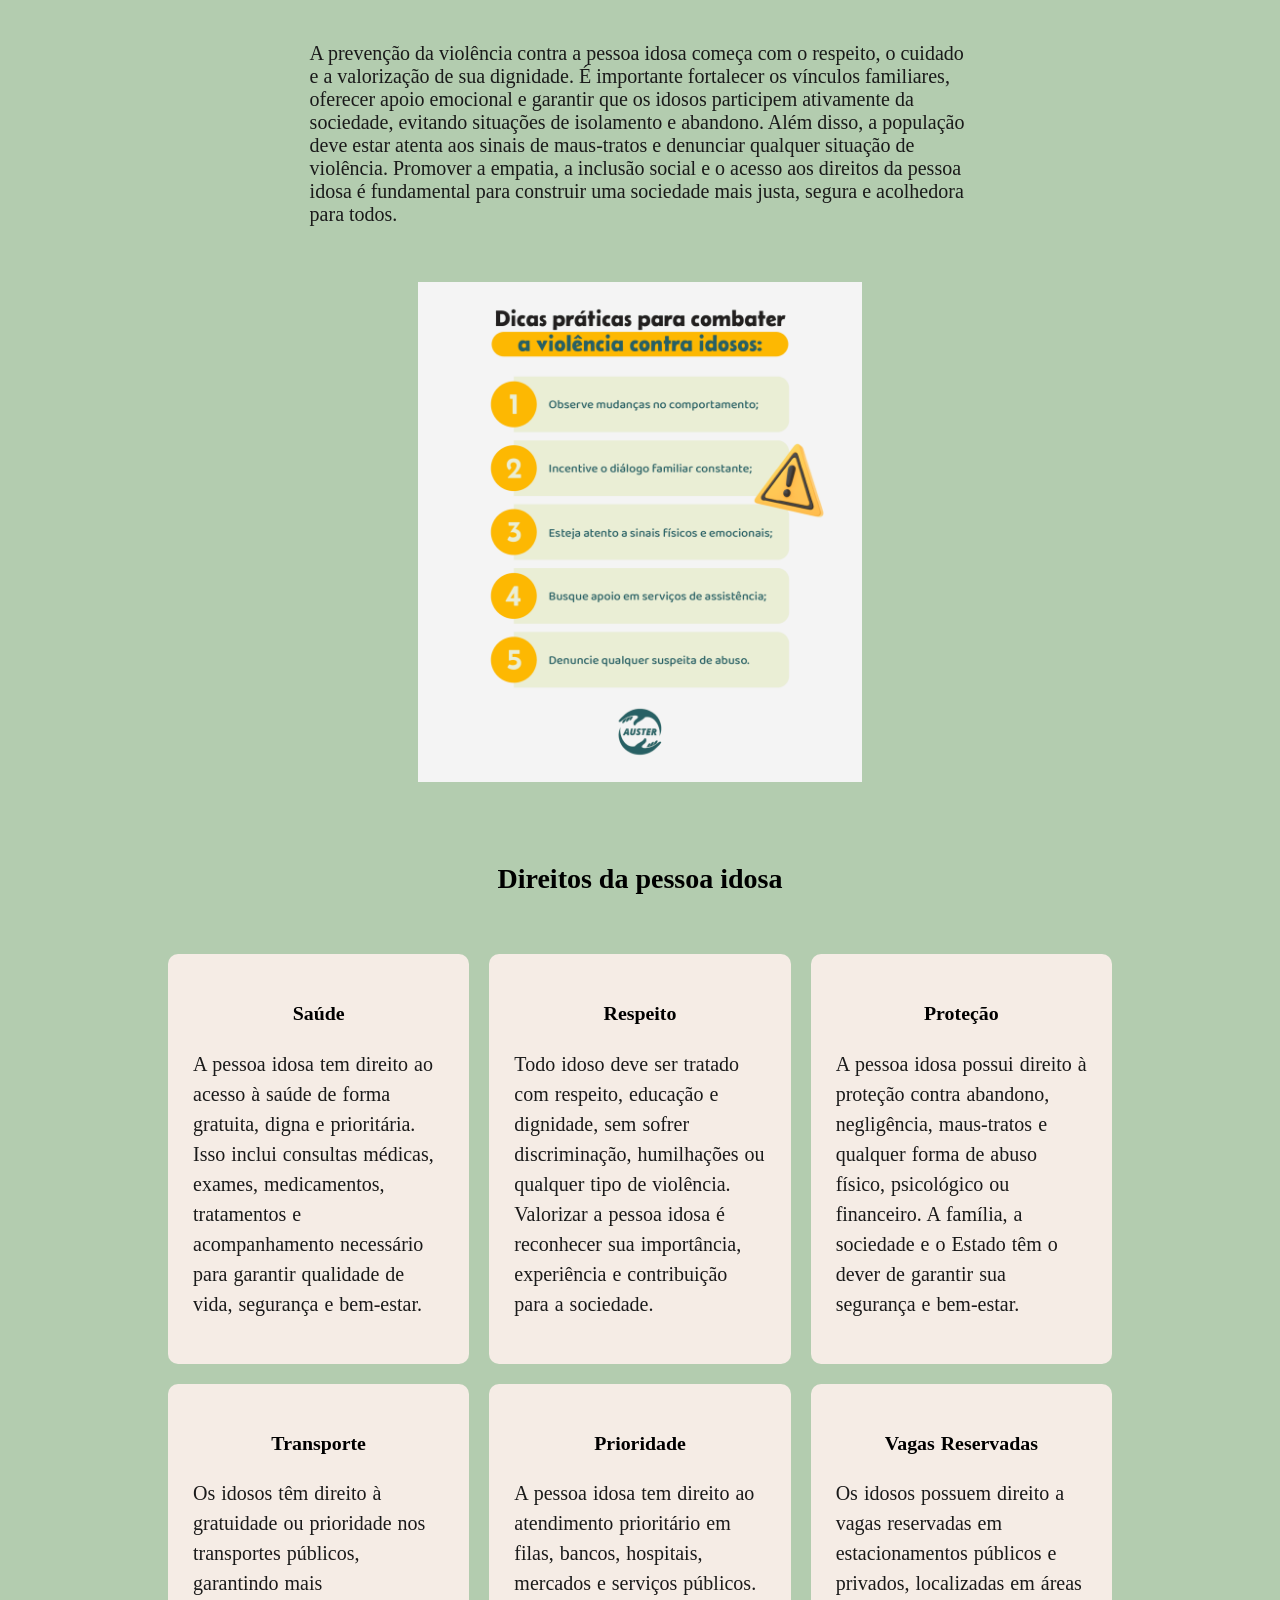
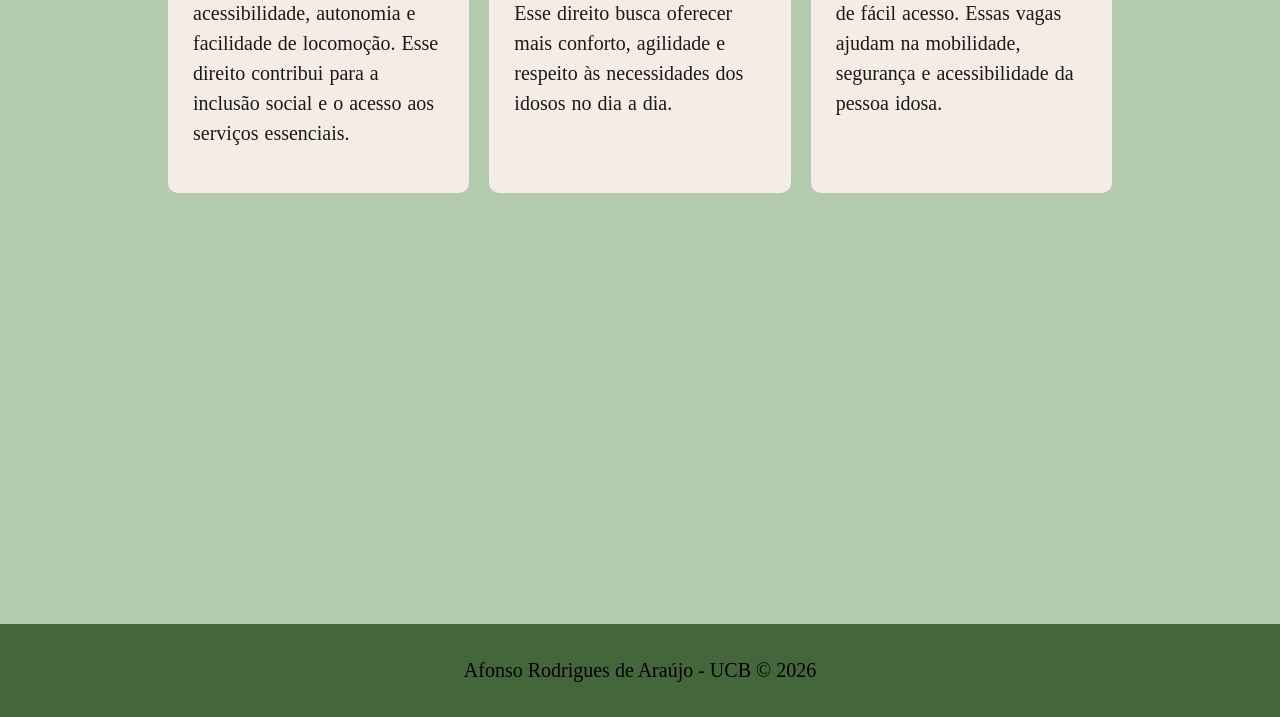
<file: página3.html>
<!DOCTYPE html>
<html lang="pt-br">
<head>
    <link rel="icon" href="/img/4D1AC756-E7AB-435C-A713-E5B34A95028F.png">
    <meta charset="UTF-8">
    <meta name="viewport" content="width=device-width, initial-scale=1.0">
    <title>Dia Mundial da conscientização da violência contra a pessoa idosa</title>
    <link rel="stylesheet" href="/style.css">
    <link rel="stylesheet" href="https://cloudflare.com">
</head>
<body>
    <div class="container">
        <header>
            <h1>Dia Mundial da conscientização da <br>violência contra a pessoa idosa</h1>
        </header>

        <nav>
            <ul>
                <li><a href="index.html"><img src="/img/4D1AC756-E7AB-435C-A713-E5B34A95028F.png"></a></li>
                <li> <a href="index.html">Início</a></li>
                <li> <a href="/página2.html">Impactos</a> </li>
                <li> <a href="/página3.html" class="ativo">Prevenção</a> </li>
                
            </ul>
        </nav>

        <main>
            <h2>Como denunciar</h2> <br> <br>
            <div class="caixas">
                <div class="item">📞&nbsp;&nbsp;Disque 100</div>
                <div class="item">🚓&nbsp;&nbsp;Polícia Militar</div>
                <div class="item">🏢&nbsp;&nbsp;CREAS</div>
            </div> <br> <br>
            <div class="texto">
                <p>O silêncio diante da violência contra a pessoa idosa também contribui para que esse problema continue acontecendo. Proteger os idosos significa defender sua dignidade, seu bem-estar e seu direito de viver com respeito e segurança. Sempre que houver suspeita ou confirmação de maus-tratos contra pessoas com 60 anos ou mais, é fundamental denunciar. A família e a sociedade têm o dever de colaborar para garantir proteção, inclusão, liberdade e uma vida digna para a pessoa idosa.</p>
                <p id="externo">clique <a href="https://share.google/S29UmkHVmAVx2I5eg">aqui</a> para ter mais informações</p> <br>
            </div>
            <img src="/img/FLYER-CAMPANHA-IDOSO.png" alt="" width="800px"> <br> <br> <br> <br>  
            <h2>Como previnir</h2> <br>
            <div class="texto">
                <p>A prevenção da violência contra a pessoa idosa começa com o respeito, o cuidado e a valorização de sua dignidade. É importante fortalecer os vínculos familiares, oferecer apoio emocional e garantir que os idosos participem ativamente da sociedade, evitando situações de isolamento e abandono. Além disso, a população deve estar atenta aos sinais de maus-tratos e denunciar qualquer situação de violência. Promover a empatia, a inclusão social e o acesso aos direitos da pessoa idosa é fundamental para construir uma sociedade mais justa, segura e acolhedora para todos.</p> <br> <br>
            </div>
            <img src="/img/Infografico_6-910x1024.png" alt="" height="500px"> <br> <br> <br> <br>
            <h2>Direitos da pessoa idosa</h2> <br> <br>
            <div class="caixas">
                <div class="item"><h3>Saúde</h3><p>A pessoa idosa tem direito ao acesso à saúde de forma gratuita, digna e prioritária. Isso inclui consultas médicas, exames, medicamentos, tratamentos e acompanhamento necessário para garantir qualidade de vida, segurança e bem-estar.</p></div>
                <div class="item"><h3>Respeito</h3><p>Todo idoso deve ser tratado com respeito, educação e dignidade, sem sofrer discriminação, humilhações ou qualquer tipo de violência. Valorizar a pessoa idosa é reconhecer sua importância, experiência e contribuição para a sociedade.</p></div>
                <div class="item"><h3>Proteção</h3><p>A pessoa idosa possui direito à proteção contra abandono, negligência, maus-tratos e qualquer forma de abuso físico, psicológico ou financeiro. A família, a sociedade e o Estado têm o dever de garantir sua segurança e bem-estar.</p></div>
                <div class="item"><h3>Transporte</h3><p>Os idosos têm direito à gratuidade ou prioridade nos transportes públicos, garantindo mais acessibilidade, autonomia e facilidade de locomoção. Esse direito contribui para a inclusão social e o acesso aos serviços essenciais.</p></div>
                <div class="item"><h3>Prioridade</h3><p>A pessoa idosa tem direito ao atendimento prioritário em filas, bancos, hospitais, mercados e serviços públicos. Esse direito busca oferecer mais conforto, agilidade e respeito às necessidades dos idosos no dia a dia.</p></div>
                <div class="item"><h3>Vagas Reservadas</h3><p>Os idosos possuem direito a vagas reservadas em estacionamentos públicos e privados, localizadas em áreas de fácil acesso. Essas vagas ajudam na mobilidade, segurança e acessibilidade da pessoa idosa.</p></div>
            </div> <br> <br> <br> <br>
            <iframe width="560" height="315" src="https://www.youtube.com/embed/YaXpMue6kH0?si=ykKCwbA9MRwzw3W3" title="YouTube video player" frameborder="0" allow="accelerometer; autoplay; clipboard-write; encrypted-media; gyroscope; picture-in-picture; web-share" referrerpolicy="strict-origin-when-cross-origin" allowfullscreen></iframe>
        </main>

        <footer>
            <p>Afonso Rodrigues de Araújo - UCB &copy; 2026</p>
        </footer>
    </div>
</body>
</html>
</file>
<file: style.css>
body{
    background-color: #B3CCAF;
    margin:0%;
    overflow-x: hidden;
}
.container{
    display: grid;
    grid-template-rows: auto auto auto auto;
    min-height: 100vh;
}
header{
    background-image: url(img/38ea077d-8c35-4d48-ba42-9518142c76c4.jpeg);
    background-repeat: no-repeat;
    background-size: cover;
    padding: 180px;
    background-position-y: -100px;
    
}
nav{
    font-size: 20px;
    padding: 10px;
    background-color: #243322;
}
nav ul{
    display: flex;
    gap: 17rem;
    align-items: center;
    list-style: none;
    margin: 0;
    padding: 0;
}
.navegador{
    text-decoration: none;
    display: flex;
    gap: 17rem;
    align-items: center;  
    margin: 0;
    padding: 0;
}
main{
    background-color: #B3CCAF;
    padding: 40px;
    margin: 0 10% 0 10%;
    border-radius: 10px;
    text-align: center;
}
.caixas{
    display: grid;
    grid-template-columns: 1fr 1fr 1fr;
    gap: 20px;
}
.item{
    border-radius: 10px;
    line-height: 1.5;
    font-size: 17px;
    word-spacing: 1px;
    background: #F5ECE5;
    padding: 25px;
    text-align: center;
}
.item:hover{
    transition: 0.5s;
    transform: scale(1.03);
    transform: translateY(-5px);
    box-shadow: 0 10px 20px rgba(0,0,0,0.15);
}
footer{
    background-color: #43673B;
    color: aliceblue;
    text-align: center;
    padding: 15px;
}
nav img{
    width: 100px;
}
h1{
    color: #ffffff;
    font-size: 40px;
    margin-top: -50px;
    font-family:'Franklin Gothic Medium', 'Arial Narrow', Arial, sans-serif;
}
h2{
    font-size: 28px;
}
a{
    text-decoration: none;
    color: #F8EFE9;
}
a:hover{
    color: #b09415;
}
p{
    line-height: 1,6;
    color: #1A1A1A;
    font-size: 20px;
    text-align: left;
}
footer p{
    color: #000000;
    text-align: center;
}
#externo{
    color: rgb(145, 7, 7);
    margin-top: -15px;
}
.texto{
    margin: 0% 15% 0% 15%;
}
.ativo{
    color: #b09415;
    font-weight: bold;
    padding-bottom: 5px;
}
</file>
